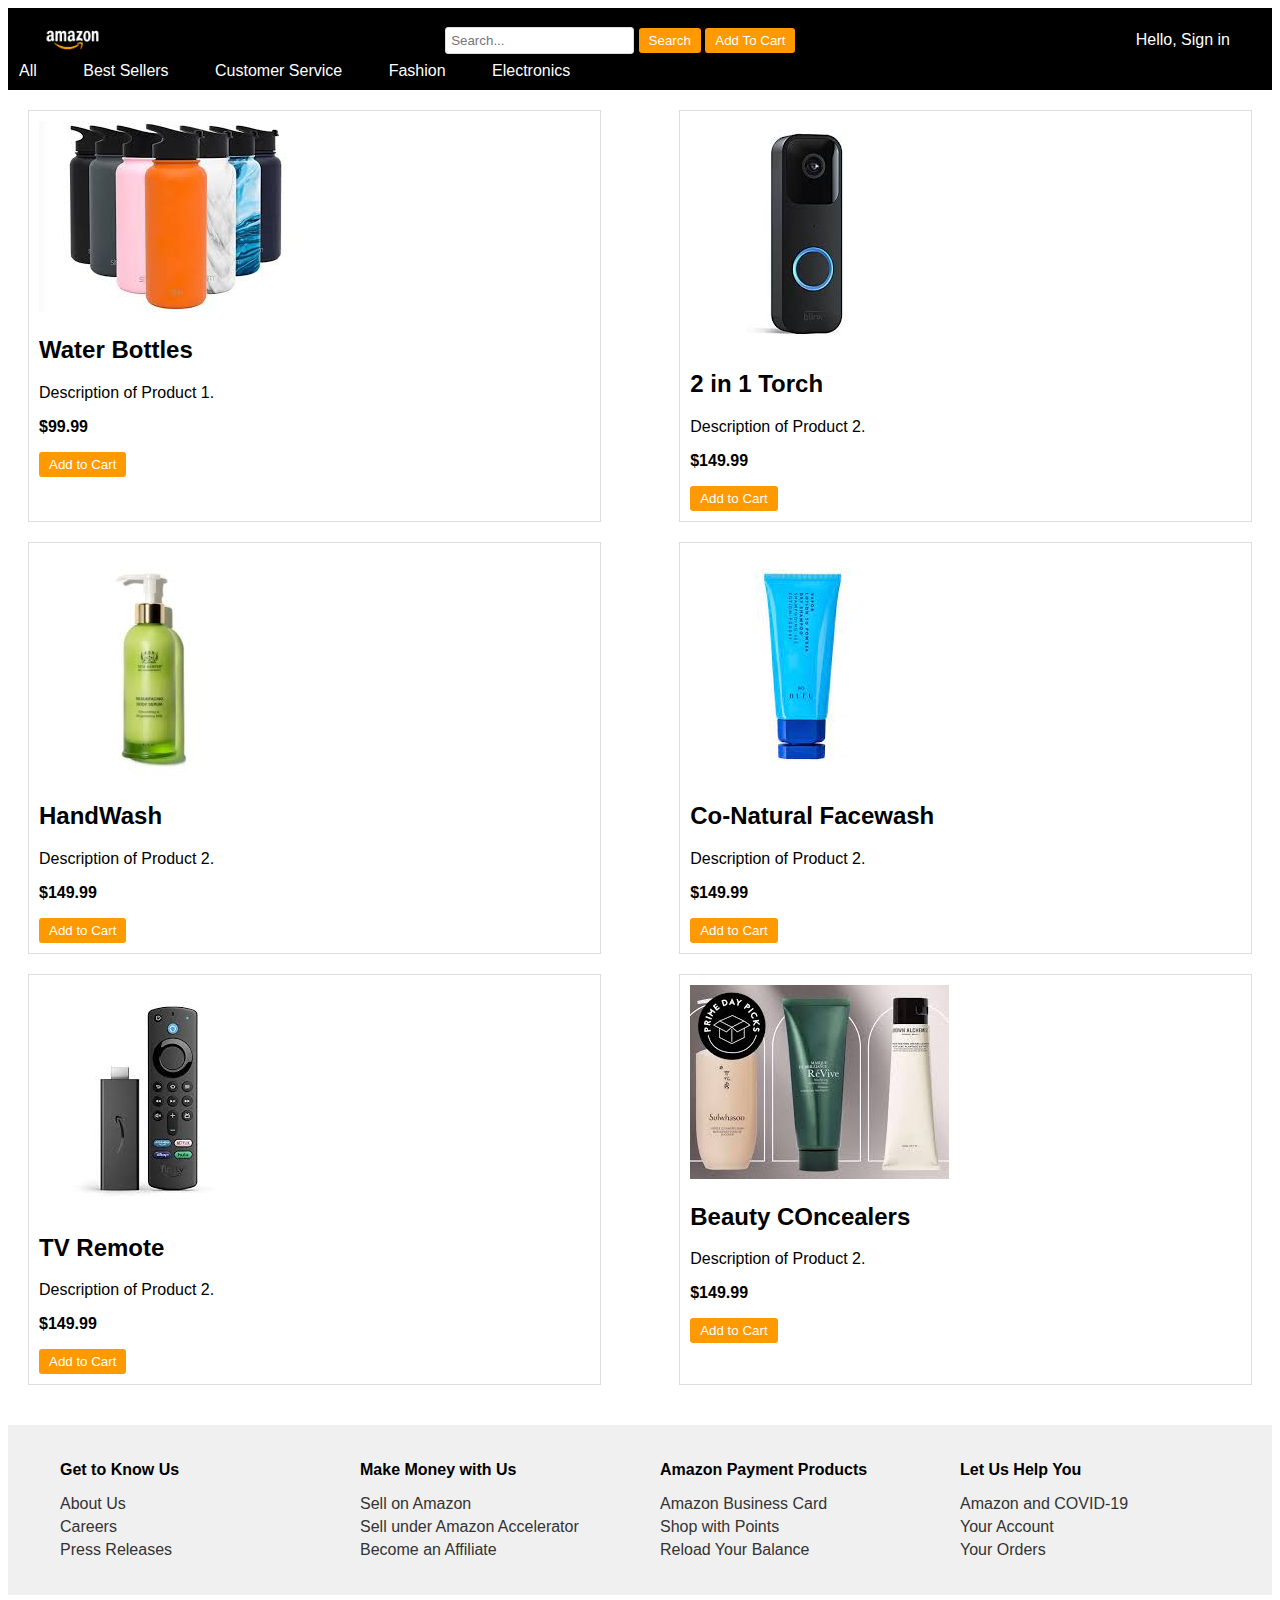
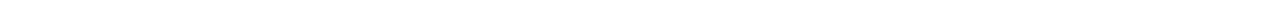
<file: index.html>
<!DOCTYPE html>
<html lang="en">
<head>
    <meta charset="UTF-8">
    <meta name="viewport" content="width=device-width, initial-scale=1.0">
    <title>Amazon Clone</title>
    <link rel="stylesheet" href="style.css">
</head>
<body>
    <header>
        <div class="header-top">
            <div class="header-logo">
                <img src="Amazon-Logo.webp" alt="Amazon Logo">
            </div>
            <div class="header-search">
                <input type="text" placeholder="Search...">
                <button>Search</button>
                <button> Add To Cart</button>
                <a href="addtocart.html"></a>
            </div>
            <div class="header-account">
                <a href="sign in.html">Hello, Sign in</a>
                <div class="header-dropdown">
                    <a href="#">Account & Lists</a>
                    <a href="#">Orders</a>
                    <a href="#">Cart</a>
                   
                </div>
            </div>
        </div>
        <div class="header-nav">
            <a href="All.html">All</a>
            <a href="Best Sellers.html">Best Sellers</a>
            <a href="Customer Service.html">Customer Service</a>
            <a href="Fashion.html">Fashion</a>
            <a href="Electronics.html">Electronics</a>
            
        </div>
    </header>
    <!-- Rest of your content -->
</body>
</html>
    </header>

    <section class="products">
        <div class="product">
            <img src="product1.jfif" alt="Product 1">
            <h2>Water Bottles</h2>
            <p>Description of Product 1.</p>
            <p class="price">$99.99</p>
            <button>Add to Cart</button>
        </div>
        <div class="product">
            <img src="product2.jfif" alt="Product 2">
            <h2>2 in 1 Torch</h2>
            <p>Description of Product 2.</p>
            <p class="price">$149.99</p>
            <button>Add to Cart</button>
        </div>

        <div class="product">
            <img src="product3.jfif" alt="Product 2">
            <h2>HandWash</h2>
            <p>Description of Product 2.</p>
            <p class="price">$149.99</p>
            <button>Add to Cart</button>
        </div>

        <div class="product">
            <img src="product4.jfif" alt="Product 2">
            <h2>Co-Natural Facewash</h2>
            <p>Description of Product 2.</p>
            <p class="price">$149.99</p>
            <button>Add to Cart</button>
        </div>

        <div class="product">
            <img src="product5.jfif" alt="Product 2">
            <h2>TV Remote</h2>
            <p>Description of Product 2.</p>
            <p class="price">$149.99</p>
            <button>Add to Cart</button>
        </div>

        <div class="product">
            <img src="product6.jfif" alt="Product 2">
            <h2>Beauty COncealers</h2>
            <p>Description of Product 2.</p>
            <p class="price">$149.99</p>
            <button>Add to Cart</button>
        </div>



        <!-- Add more products here -->
    </section>

    <footer>
        <div class="footer-container">
            <div class="footer-section">
                <h3>Get to Know Us</h3>
                <ul>
                    <li><a href="#">About Us</a></li>
                    <li><a href="#">Careers</a></li>
                    <li><a href="#">Press Releases</a></li>
                </ul>
            </div>
            <div class="footer-section">
                <h3>Make Money with Us</h3>
                <ul>
                    <li><a href="#">Sell on Amazon</a></li>
                    <li><a href="#">Sell under Amazon Accelerator</a></li>
                    <li><a href="#">Become an Affiliate</a></li>
                </ul>
            </div>
            <div class="footer-section">
                <h3>Amazon Payment Products</h3>
                <ul>
                    <li><a href="#">Amazon Business Card</a></li>
                    <li><a href="#">Shop with Points</a></li>
                    <li><a href="#">Reload Your Balance</a></li>
                </ul>
            </div>
            <div class="footer-section">
                <h3>Let Us Help You</h3>
                <ul>
                    <li><a href="#">Amazon and COVID-19</a></li>
                    <li><a href="#">Your Account</a></li>
                    <li><a href="#">Your Orders</a></li>
                </ul>
            </div>
        </div>
    </footer>
    
</body>
</html>
</file>
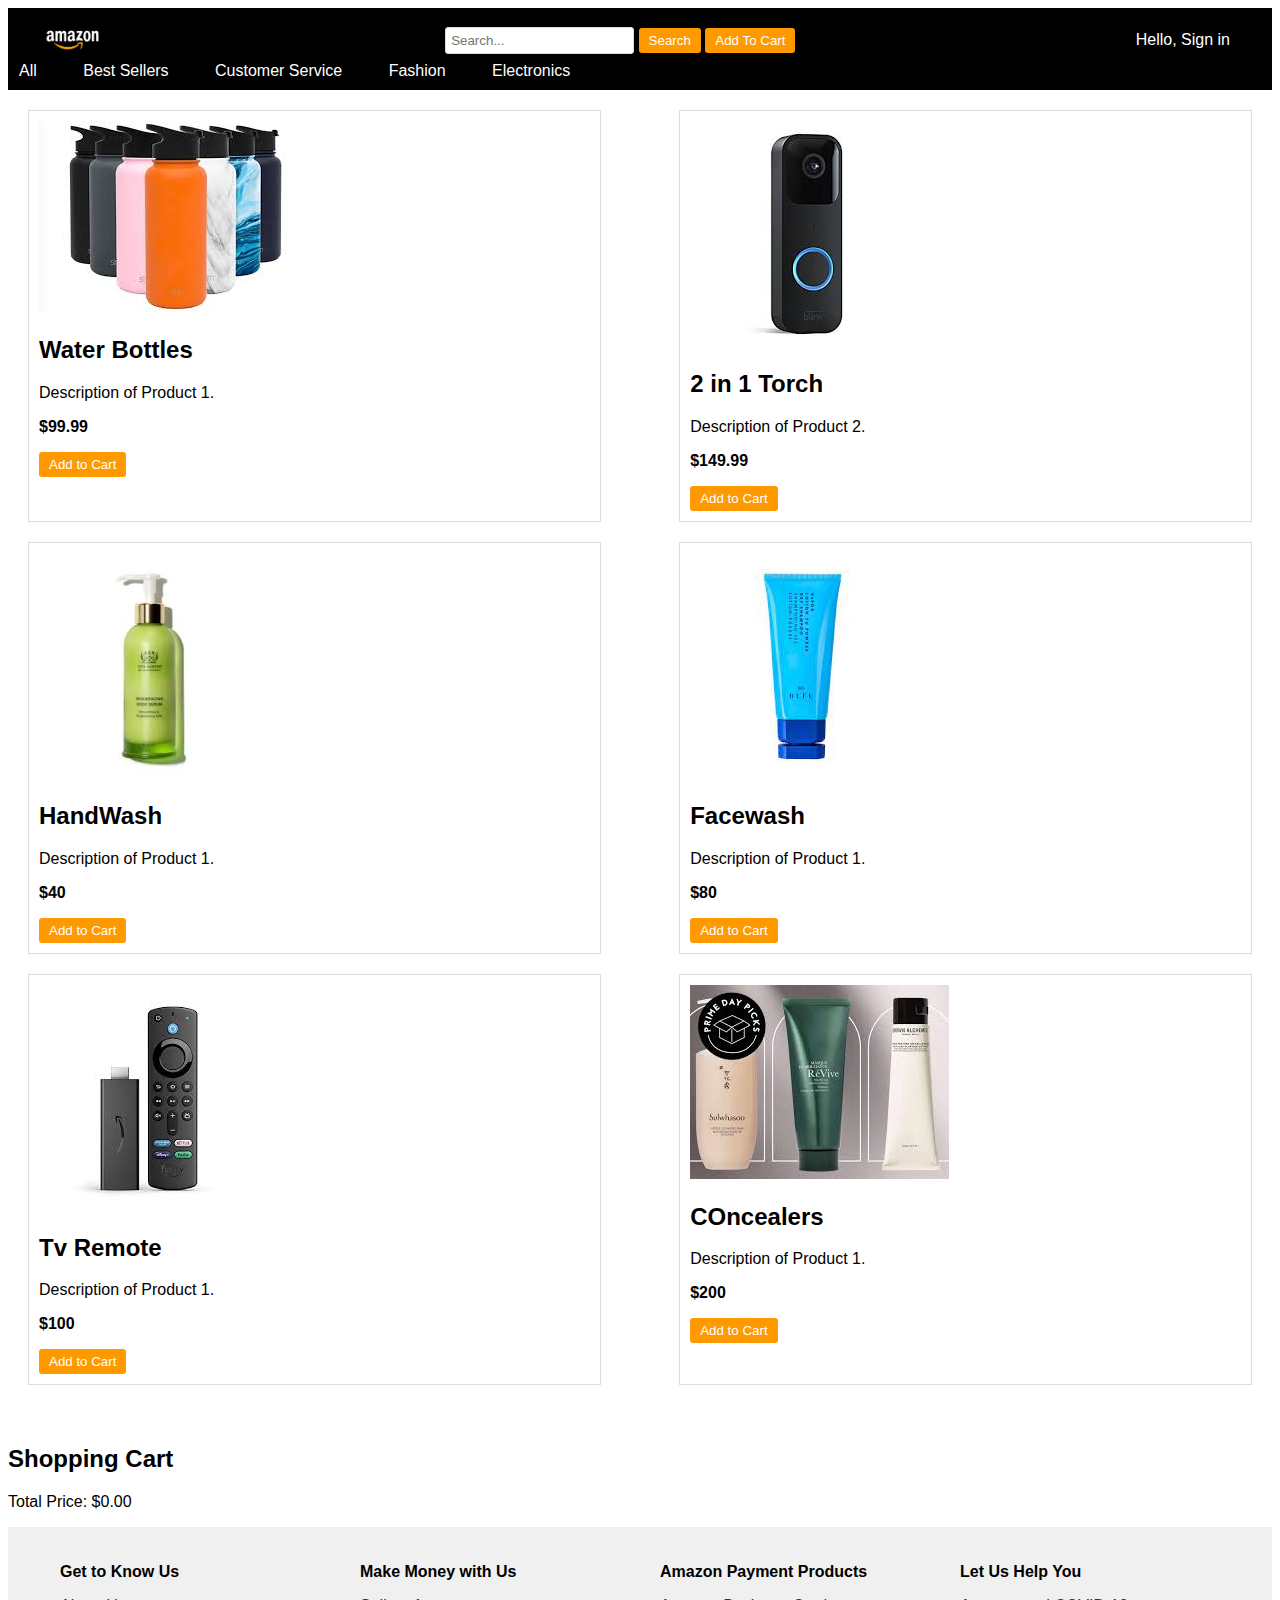
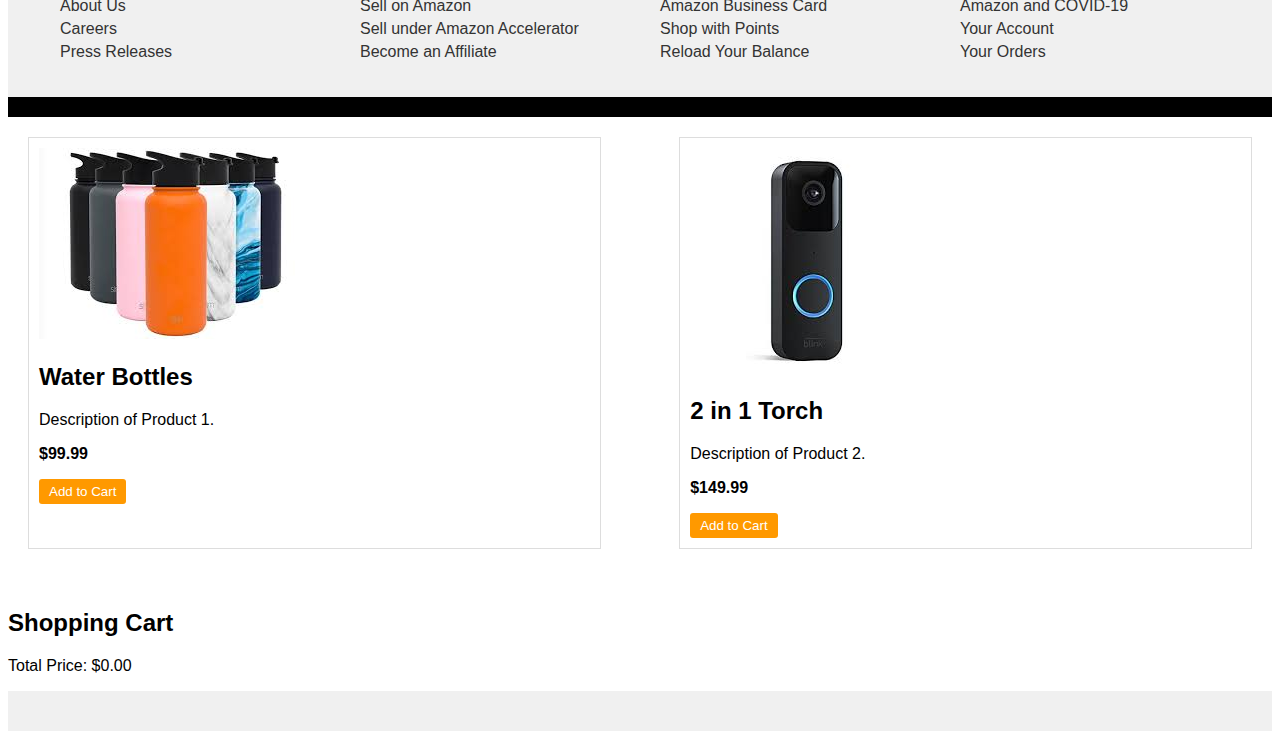
<file: All.html>
<!DOCTYPE html>
<html lang="en">
<head>
    <meta charset="UTF-8">
    <meta name="viewport" content="width=device-width, initial-scale=1.0">
    <title>Amazon Clone</title>
    <link rel="stylesheet" href="style.css">
</head>
<body>
    <header>
        
        <div class="header-top">
            <div class="header-logo">
                <img src="Amazon-Logo.webp" alt="Amazon Logo">
            </div>
            <div class="header-search">
                <input type="text" placeholder="Search...">
                <button>Search</button>
                <button> Add To Cart</button>
                <a href="addtocart.html"></a>
            </div>
            <div class="header-account">
                <a href="sign in.html">Hello, Sign in</a>
                <div class="header-dropdown">
                    <a href="#">Account & Lists</a>
                    <a href="#">Orders</a>
                    <a href="#">Cart</a>
                   
                </div>
            </div>
        </div>
        <div class="header-nav">
            <a href="All.html">All</a>
            <a href="Best Sellers.html">Best Sellers</a>
            <a href="Customer Service.html">Customer Service</a>
            <a href="Fashion.html">Fashion</a>
            <a href="Electronics.html">Electronics</a>
            
        </div>
    </header>
    <!-- Rest of your content -->
</body>
</html>
    </header>
    <section class="products">
        <div class="product">
            <img src="product1.jfif" alt="Product 1">
            <h2>Water Bottles</h2>
            <p>Description of Product 1.</p>
            <p class="price">$99.99</p>
            <button data-product="Water Bottles" data-price="99.99">Add to Cart</button>
        </div>
        <div class="product">
            <img src="product2.jfif" alt="Product 2">
            <h2>2 in 1 Torch</h2>
            <p>Description of Product 2.</p>
            <p class="price">$149.99</p>
            <button data-product="2 in 1 Torch" data-price="149.99">Add to Cart</button>
        </div>

        <div class="product">
            <img src="product3.jfif" alt="Product 1">
            <h2>HandWash</h2>
            <p>Description of Product 1.</p>
            <p class="price">$40</p>
            <button data-product="HandWash" data-price="40">Add to Cart</button>
        </div>

        <div class="product">
            <img src="product4.jfif" alt="Product 1">
            <h2>Facewash</h2>
            <p>Description of Product 1.</p>
            <p class="price">$80</p>
            <button data-product="Facewash" data-price="80">Add to Cart</button>
        </div>

        <div class="product">
            <img src="product5.jfif" alt="Product 1">
            <h2>Tv Remote</h2>
            <p>Description of Product 1.</p>
            <p class="price">$100</p>
            <button data-product="Tv Remote" data-price="100">Add to Cart</button>
        </div>

        <div class="product">
            <img src="product6.jfif" alt="Product 1">
            <h2>COncealers</h2>
            <p>Description of Product 1.</p>
            <p class="price">$200</p>
            <button data-product="Concealers" data-price="200">Add to Cart</button>
        </div>
        <!-- Add more products here -->
    </section>

    <div class="cart">
        <h2>Shopping Cart</h2>
        <ul id="cart-list">
            <!-- Cart items will be displayed here -->
        </ul>
        <p>Total Price: $<span id="total-price">0.00</span></p>
    </div>
    <footer>
        <div class="footer-container">
            <div class="footer-section">
                <h3>Get to Know Us</h3>
                <ul>
                    <li><a href="#">About Us</a></li>
                    <li><a href="#">Careers</a></li>
                    <li><a href="#">Press Releases</a></li>
                </ul>
            </div>
            <div class="footer-section">
                <h3>Make Money with Us</h3>
                <ul>
                    <li><a href="#">Sell on Amazon</a></li>
                    <li><a href="#">Sell under Amazon Accelerator</a></li>
                    <li><a href="#">Become an Affiliate</a></li>
                </ul>
            </div>
            <div class="footer-section">
                <h3>Amazon Payment Products</h3>
                <ul>
                    <li><a href="#">Amazon Business Card</a></li>
                    <li><a href="#">Shop with Points</a></li>
                    <li><a href="#">Reload Your Balance</a></li>
                </ul>
            </div>
            <div class="footer-section">
                <h3>Let Us Help You</h3>
                <ul>
                    <li><a href="#">Amazon and COVID-19</a></li>
                    <li><a href="#">Your Account</a></li>
                    <li><a href="#">Your Orders</a></li>
                </ul>
            </div>
        </div>
    </footer>
    <script src="cart.js"></script>
</body>
</html>















<!DOCTYPE html>
<html lang="en">
<head>
    <meta charset="UTF-8">
    <meta name="viewport" content="width=device-width, initial-scale=1.0">
    <title>Amazon Clone</title>
    <link rel="stylesheet" href="style.css">
</head>
<body>
    <header>
        <!-- ... Header code ... -->
    </header>

    <section class="products">
        <div class="product">
            <img src="product1.jfif" alt="Product 1">
            <h2>Water Bottles</h2>
            <p>Description of Product 1.</p>
            <p class="price">$99.99</p>
            <button data-product="Water Bottles" data-price="99.99">Add to Cart</button>
        </div>
        <div class="product">
            <img src="product2.jfif" alt="Product 2">
            <h2>2 in 1 Torch</h2>
            <p>Description of Product 2.</p>
            <p class="price">$149.99</p>
            <button data-product="2 in 1 Torch" data-price="149.99">Add to Cart</button>
        </div>
        <!-- Add more products here -->
    </section>

    <div class="cart">
        <h2>Shopping Cart</h2>
        <ul id="cart-list">
            <!-- Cart items will be displayed here -->
        </ul>
        <p>Total Price: $<span id="total-price">0.00</span></p>
    </div>

    <footer>
        <!-- ... Footer code ... -->
    </footer>
    
    
</body>
</html>
</file>
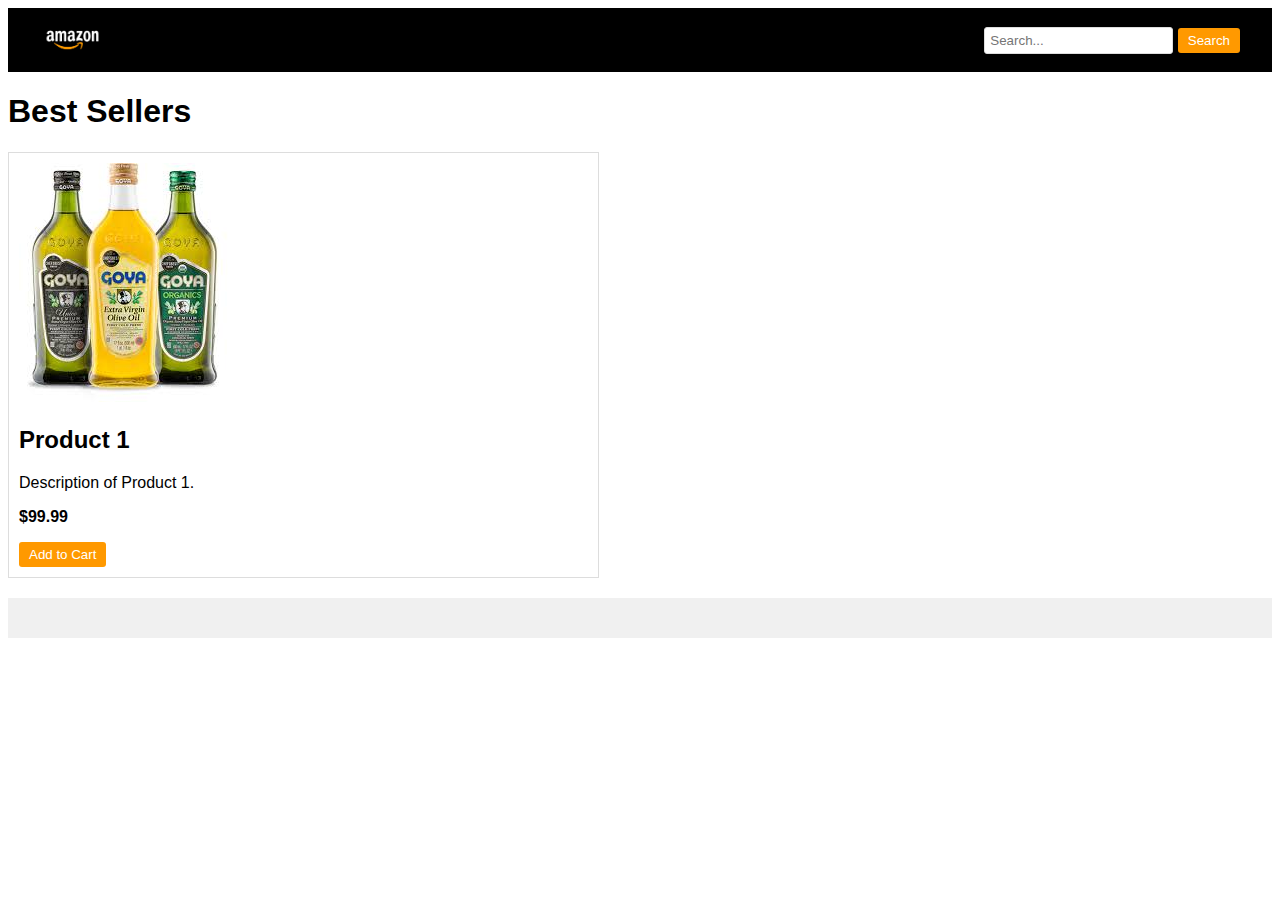
<file: Best Sellers.html>
<!DOCTYPE html>
<html lang="en">
<head>
    <meta charset="UTF-8">
    <meta name="viewport" content="width=device-width, initial-scale=1.0">
    <title> Best Sellers</title>
    <link rel="stylesheet" href="style.css">
</head>
<body>
    <header>
        <div class="header-top">
            <div class="header-logo">
                <img src="Amazon-Logo.webp" alt="Amazon Logo">
            </div>
            <div class="header-search">
                <input type="text" placeholder="Search...">
                <button>Search</button>
            </div>
    </header>

    <main>
        <section class="best-sellers">
            <h1>Best Sellers</h1>
            <div class="product-list">
                <!-- Product listing goes here -->
                <div class="product">
                    <img src="Bs1.jfif" alt="Product 1">
                    <h2>Product 1</h2>
                    <p>Description of Product 1.</p>
                    <p class="price">$99.99</p>
                    <button>Add to Cart</button>
                </div>
                <!-- Add more products here -->
            </div>
        </section>
    </main>

    <footer>
        <!-- Footer content goes here -->
    </footer>
</body>
</html>
</file>
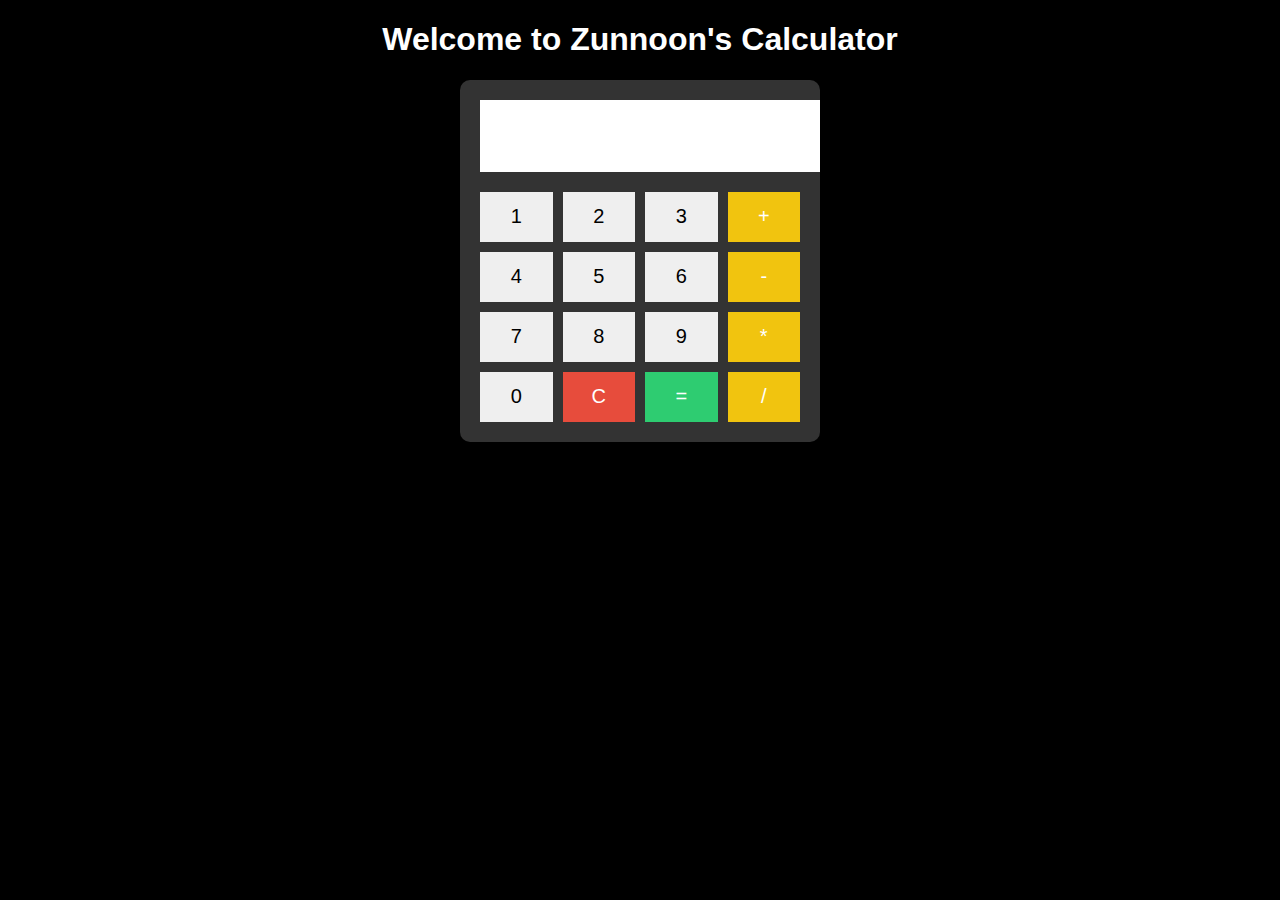
<file: calculator.html>
<!DOCTYPE html>
<html>
<head>
    <link rel="stylesheet" type="text/css" href="calculator.css">
    <title>Zunnoon's Calculator</title>
</head>
<body>
    <h1>Welcome to Zunnoon's Calculator</h1>
    <div class="calculator">
      
        <input type="text" id="display" readonly>
        <div class="buttons">
            <button class="number">1</button>
            <button class="number">2</button>
            <button class="number">3</button>
            <button class="operator">+</button>
            <button class="number">4</button>
            <button class="number">5</button>
            <button class="number">6</button>
            <button class="operator">-</button>
            <button class="number">7</button>
            <button class="number">8</button>
            <button class="number">9</button>
            <button class="operator">*</button>
            <button class="number">0</button>
            <button class="clear">C</button>
            <button class="equal">=</button>
            <button class="operator">/</button>
        </div>
    </div>
    <script src="calculator.js"></script>
</body>
</html>
</file>
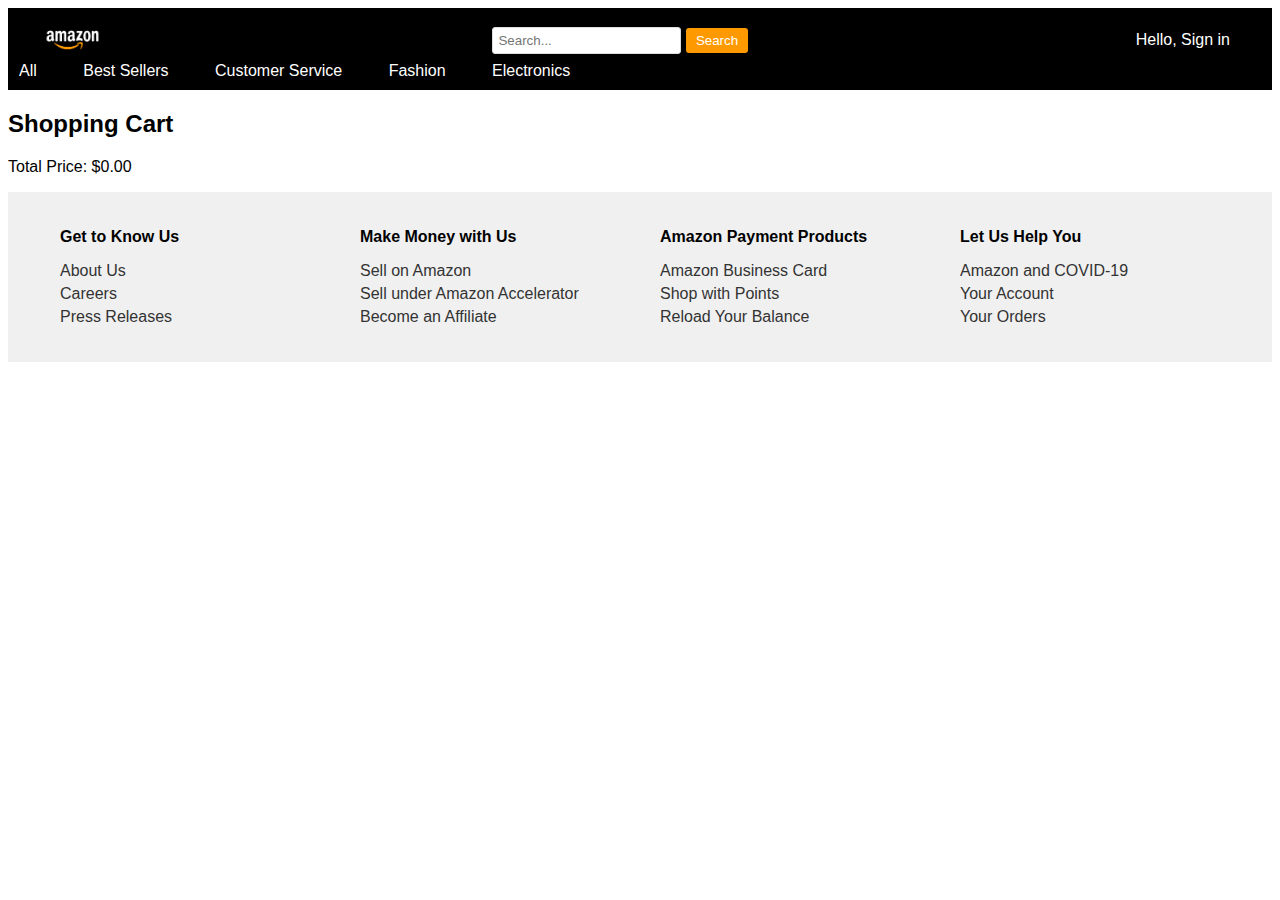
<file: cart.html>
<!DOCTYPE html>
<html lang="en">
<head>
    <meta charset="UTF-8">
    <meta name="viewport" content="width=device-width, initial-scale=1.0">
    <title>Shopping Cart</title>
    <link rel="stylesheet" href="style.css">
</head>
<body>
    <header>
        <div class="header-top">
            <div class="header-logo">
                <img src="Amazon-Logo.webp" alt="Amazon Logo">
            </div>
            <div class="header-search">
                <input type="text" placeholder="Search...">
                <button>Search</button>
                <a href="addtocart.html"></a>
            </div>
            <div class="header-account">
                <a href="sign in.html">Hello, Sign in</a>
                <div class="header-dropdown">
                    <a href="#">Account & Lists</a>
                    <a href="#">Orders</a>
                    <a href="#">Cart</a>
                </div>
            </div>
        </div>
        <div class="header-nav">
            <a href="All.html">All</a>
            <a href="Best Sellers.html">Best Sellers</a>
            <a href="Customer Service.html">Customer Service</a>
            <a href="Fashion.html">Fashion</a>
            <a href="Electronics.html">Electronics</a>
        </div>
    </header>

    <section class="cart">
        <h2>Shopping Cart</h2>
        <ul id="cart-list">
            <!-- Cart items will be displayed here -->
        </ul>
        <p>Total Price: $<span id="total-price">0.00</span></p>
    </section>

    <footer>
        <div class="footer-container">
            <div class="footer-section">
                <h3>Get to Know Us</h3>
                <ul>
                    <li><a href="#">About Us</a></li>
                    <li><a href="#">Careers</a></li>
                    <li><a href="#">Press Releases</a></li>
                </ul>
            </div>
            <div class="footer-section">
                <h3>Make Money with Us</h3>
                <ul>
                    <li><a href="#">Sell on Amazon</a></li>
                    <li><a href="#">Sell under Amazon Accelerator</a></li>
                    <li><a href="#">Become an Affiliate</a></li>
                </ul>
            </div>
            <div class="footer-section">
                <h3>Amazon Payment Products</h3>
                <ul>
                    <li><a href="#">Amazon Business Card</a></li>
                    <li><a href="#">Shop with Points</a></li>
                    <li><a href="#">Reload Your Balance</a></li>
                </ul>
            </div>
            <div class="footer-section">
                <h3>Let Us Help You</h3>
                <ul>
                    <li><a href="#">Amazon and COVID-19</a></li>
                    <li><a href="#">Your Account</a></li>
                    <li><a href="#">Your Orders</a></li>
                </ul>
            </div>
        </div>
    </footer>
</body>
</html>
</file>
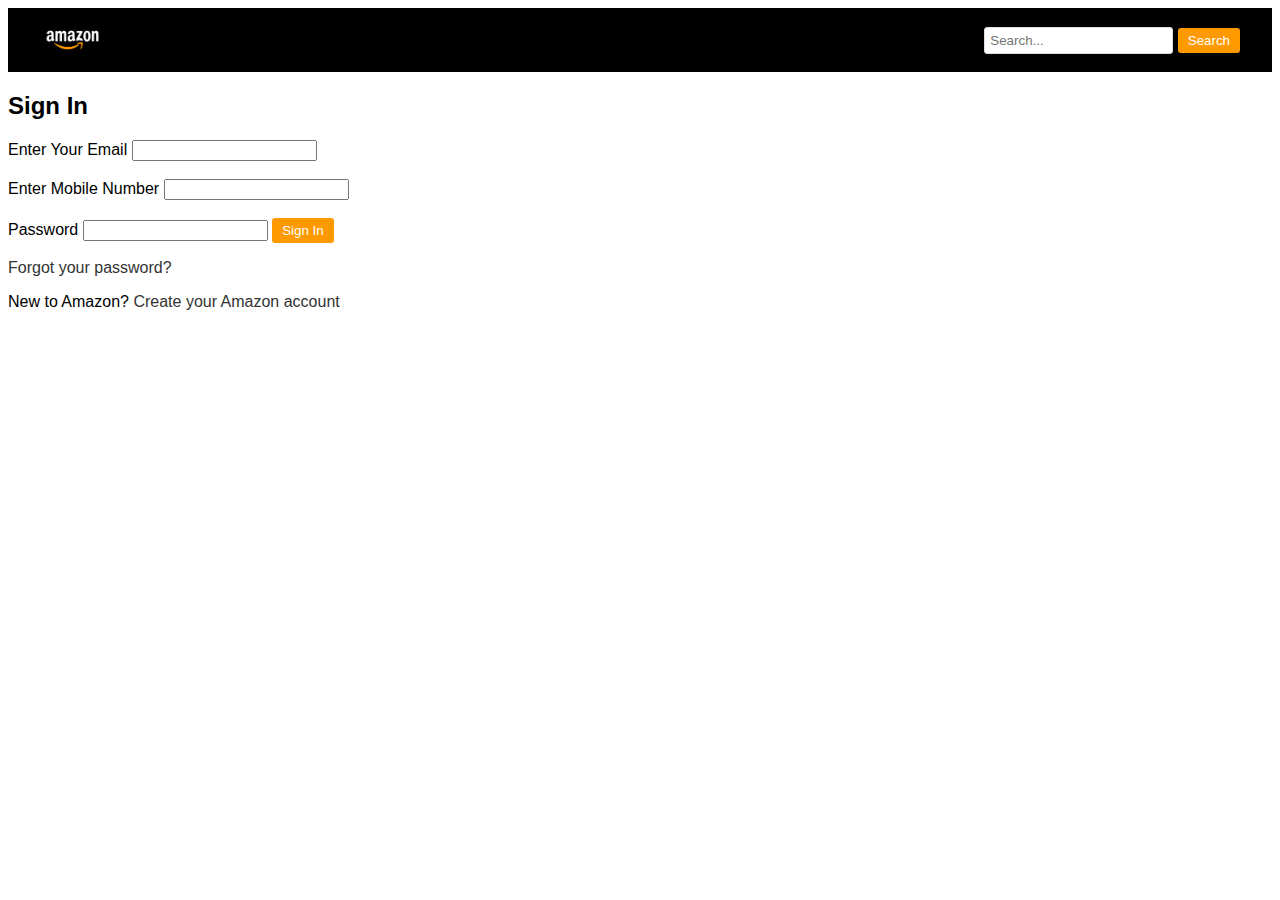
<file: sign in.html>
<!DOCTYPE html>
<html lang="en">
<head>
    <meta charset="UTF-8">
    <meta name="viewport" content="width=device-width, initial-scale=1.0">
    <title>Amazon Sign In</title>
    <link rel="stylesheet" href="style.css">
</head>
<header>
    <div class="header-top">
        <div class="header-logo">
            <img src="Amazon-Logo.webp" alt="Amazon Logo">
        </div>
        <div class="header-search">
            <input type="text" placeholder="Search...">
            <button>Search</button>
        </div>
</header>
<body>
    <div class="sign-in-container">
        <h2>Sign In</h2>
        <form action="your-signin-action-url" method="POST">
            <label for="email">Enter Your Email </label>
            <input type="text" id="email" name="email" required>
            <br><br>
            <label for="Mobile Number">Enter Mobile Number</label>
            <input type="text" id="Mobile Number" name="Mobile Number" required>
           
<br><br>

            <label for="password">Password</label>
            <input type="password" id="password" name="password" required>

            <button type="submit">Sign In</button>
        </form>
        <p class="forgot-password"><a href="#">Forgot your password?</a></p>
        <p class="create-account">New to Amazon? <a href="#">Create your Amazon account</a></p>
    </div>
</body>
</html>
</file>
<file: style.css>
/* Add your CSS styles here */
body {
    font-family: Arial, sans-serif;
}

/* Add your CSS styles here */
header {
    background-color:black;
    color: white;
    padding: 10px 0;
}

.header-top {
    display: flex;
    justify-content: space-between;
    align-items: center;
    max-width: 1200px;
    margin: 0 auto;
    padding: 0 20px;
}

.header-logo img {
    background-color: transparent;
height: 40px;
}

.header-search input {
    padding: 5px;
    border: 1px solid #ddd;
    border-radius: 3px;
}

.header-search button {
    background-color: #ff9900;
    color: white;
    border: none;
    padding: 5px 10px;
    border-radius: 3px;
    cursor: pointer;
}

.header-account a {
    color: white;
    text-decoration: none;
    margin-right: 10px;
}

.header-dropdown {
    display: none;
    position: absolute;
    background-color: white;
    top: 100%;
    right: 0;
    text-decoration: rectangle;
    box-shadow: 0px 4px 6px rgba(0, 0, 0, 0.1);
}

.header-account:hover .header-dropdown {
    display: block;
    border: 1px solid #ddd; 
    padding: 10px; 
    background-color: white; 
}


.header-nav a {
    color: white;
    text-decoration: none;
    margin-right: 20px;
    padding: 5px 10px; /* Adjust padding to make the rectangle smaller */
    border: 1px solid transparent;
    transition: border-color 0.2s;
}

.header-nav a:hover {
    border-color: #ff9900;
}



.header-nav a:last-child {
    margin-right: 0;
}


.logo img {
    height: 40px;
    background-color: transparent;
}

.search input {
    padding: 5px;
    border: 1px solid #ddd;
    border-radius: 3px;
}

.search button {
    background-color: #ff9900;
    color: white;
    border: none;
    padding: 5px 10px;
    border-radius: 3px;
    cursor: pointer;
}

.cart a {
    text-decoration: none;
    color: white;
}

.products {
    display: flex;
    flex-wrap: wrap;
    justify-content: space-between;
    padding: 20px;
}

.product {
    width: 45%;
    border: 1px solid #ddd;
    padding: 10px;
    margin-bottom: 20px;
}

.price {
    font-weight: bold;
}

button {
    background-color: #ff9900;
    color: white;
    border: none;
    padding: 5px 10px;
    border-radius: 3px;
    cursor: pointer;
}
/* Add your CSS styles here */
footer {
    background-color: #f0f0f0;
    padding: 20px 0;
    
}

.footer-container  {
    display: flex;
    justify-content: space-between;
    max-width: 1200px;
    margin: 0 auto;
    padding: 0 20px;
    text-decoration: none; /* Remove the default underline */
    transition: text-decoration 0.2s ease; 
   
}




.footer-container :hover {
    text-decoration: underline; /* Apply underline on hover */
}


.footer-section {
    flex: 1;
    padding: 0 20px;
}

h3 {
    font-size: 16px;
    font-weight: bold;
    margin-bottom: 10px;
}

ul {
    list-style: none;
    padding: 0;
}

li {
    margin-bottom: 5px;
}

a {
    text-decoration: none;
    color: #333;
}
</file>
<file: calculator.css>
body
 {
    font-family: Arial, sans-serif;

    /* DARK BACKGROUND COLOUR */
    background-color: #000; 
    color: #fff;
    margin: 0;
    display: flex;
    flex-direction: column;
    align-items: center;
    min-height: 100vh;
}

/* TITLE  */
.title 
{
    font-size: 36px;
    margin-top: 20px;
}

.calculator 
{
    background-color: #333; 
    border-radius: 10px;
    box-shadow: 0 0 10px rgba(0, 0, 0, 0.2);
    text-align: center;
    padding: 20px;
    width: 320px;
}

#display
 {
    width: 100%;
    height: 50px;
    font-size: 24px;
    margin-bottom: 20px;
    padding: 10px;
    border: none;
    border-bottom: 2px solid #fff; 
    outline: none;
}

/* ADJUSTING BUTTONS */
.buttons
 {
    display: grid;
    grid-template-columns: repeat(4, 1fr);
    gap: 10px;
}

button 
{
    width: 100%;
    height: 50px;
    font-size: 20px;
    border: none;
    outline: none;
    cursor: pointer;
}

.operator
 {
    background-color: #f1c40f;
    color: #fff;
}

.clear 
{
    background-color: #e74c3c;
    color: #fff;
}

.equal
 {
    background-color: #2ecc71;
    color: #fff;
}

/* HOVER BUTTONS */
button:hover 
{
    background-color: #8f8b87; 
}


.operator:hover
 {
    background-color: #d4ac0d;
}

.clear:hover
 {
    background-color: #c5281e; 
}

.equal:hover 
{
    background-color: #1e994b; 
}

/* ADDING TRANSITIONS */
@keyframes pulse
 {
    0% {
        transform: scale(1);
    }
    50% 
    {
        transform: scale(1.05);
    }
    100%
     {
        transform: scale(1);
    }
}

/* ADDING TRANSITIONS*/
button:hover
 {
    animation: pulse 0.5s infinite;
}
</file>
